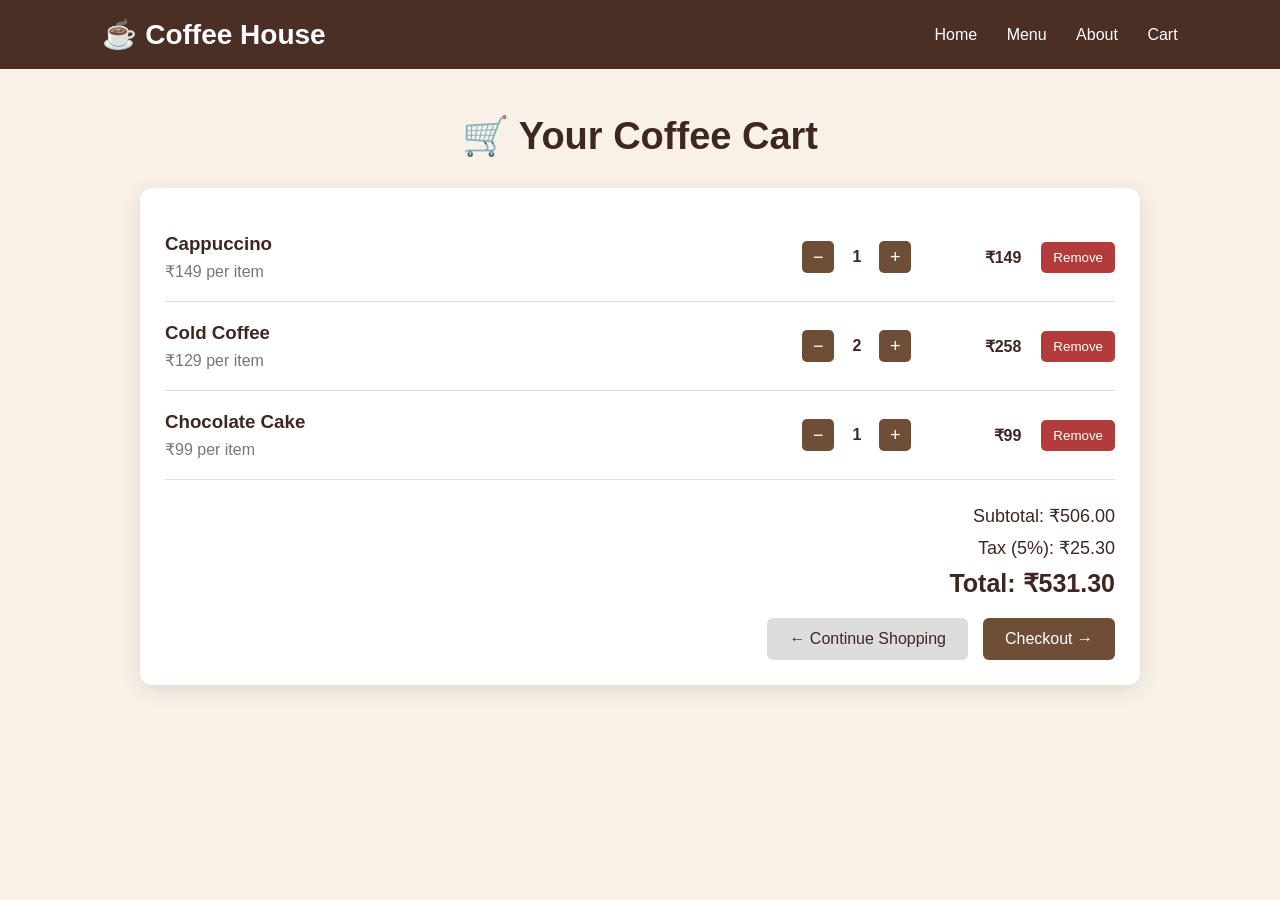
<file: cart.html>
<!DOCTYPE html>
<html lang="en">

<head>
    <meta charset="UTF-8">
    <meta name="viewport" content="width=device-width, initial-scale=1.0">

    <title>Coffee House - Cart</title>

    <style>
        * {
            margin: 0;
            padding: 0;
            box-sizing: border-box;
            font-family: Arial, sans-serif;
        }

        body {
            background-color: #f8f1e7;
            color: #3e2723;
        }

        /* Header */
        header {
            background-color: #4b2e24;
            padding: 18px 8%;
            display: flex;
            justify-content: space-between;
            align-items: center;
        }

        .logo {
            color: white;
            font-size: 28px;
            font-weight: bold;
        }

        nav a {
            color: white;
            text-decoration: none;
            margin-left: 25px;
            font-size: 16px;
        }

        nav a:hover {
            color: #f5c27a;
        }

        /* Main Container */
        .cart-container {
            width: 90%;
            max-width: 1000px;
            margin: 45px auto;
        }

        h1 {
            text-align: center;
            margin-bottom: 30px;
            font-size: 38px;
        }

        /* Cart Box */
        .cart-box {
            background-color: white;
            border-radius: 12px;
            padding: 25px;
            box-shadow: 0 5px 20px rgba(0, 0, 0, 0.1);
        }

        /* Cart Item */
        .cart-item {
            display: flex;
            align-items: center;
            justify-content: space-between;
            gap: 20px;
            border-bottom: 1px solid #ddd;
            padding: 20px 0;
        }

        .item-info {
            flex: 1;
        }

        .item-info h3 {
            margin-bottom: 7px;
        }

        .item-info p {
            color: #777;
        }

        /* Quantity */
        .quantity {
            display: flex;
            align-items: center;
            gap: 10px;
        }

        .quantity button {
            width: 32px;
            height: 32px;
            border: none;
            background-color: #6f4e37;
            color: white;
            border-radius: 5px;
            cursor: pointer;
            font-size: 18px;
        }

        .quantity button:hover {
            background-color: #4b2e24;
        }

        .quantity span {
            min-width: 25px;
            text-align: center;
            font-weight: bold;
        }

        /* Price */
        .price {
            width: 90px;
            text-align: right;
            font-weight: bold;
        }

        /* Remove Button */
        .remove {
            background-color: #b23b3b;
            color: white;
            border: none;
            padding: 8px 12px;
            border-radius: 5px;
            cursor: pointer;
        }

        .remove:hover {
            background-color: #8d2929;
        }

        /* Summary */
        .summary {
            margin-top: 25px;
            text-align: right;
        }

        .summary p {
            font-size: 18px;
            margin: 10px 0;
        }

        .total {
            font-size: 25px !important;
            font-weight: bold;
        }

        /* Buttons */
        .buttons {
            margin-top: 20px;
            display: flex;
            justify-content: flex-end;
            gap: 15px;
        }

        .btn {
            padding: 12px 22px;
            border: none;
            border-radius: 6px;
            cursor: pointer;
            text-decoration: none;
            font-size: 16px;
        }

        .menu-btn {
            background-color: #ddd;
            color: #3e2723;
        }

        .checkout-btn {
            background-color: #6f4e37;
            color: white;
        }

        .checkout-btn:hover {
            background-color: #4b2e24;
        }

        /* Empty Cart */
        .empty {
            text-align: center;
            padding: 40px;
            color: #777;
            font-size: 18px;
        }

        /* Mobile */
        @media (max-width: 650px) {

            .cart-item {
                flex-wrap: wrap;
            }

            .price {
                width: auto;
            }

            nav a {
                margin-left: 10px;
            }
        }
    </style>
</head>

<body>

    <!-- Header -->
    <header>

        <div class="logo">
            ☕ Coffee House
        </div>

        <nav>
            <a href="index.html">Home</a>
            <a href="menu.html">Menu</a>
            <a href="about.html">About</a>
            <a href="cart.html">Cart</a>
        </nav>

    </header>


    <!-- Cart Section -->
    <div class="cart-container">

        <h1>🛒 Your Coffee Cart</h1>

        <div class="cart-box">

            <!-- Cart Items will appear here -->
            <div id="cartItems"></div>


            <!-- Order Summary -->
            <div class="summary">

                <p>
                    Subtotal:
                    ₹<span id="subtotal">0</span>
                </p>

                <p>
                    Tax (5%):
                    ₹<span id="tax">0</span>
                </p>

                <p class="total">
                    Total:
                    ₹<span id="total">0</span>
                </p>


                <div class="buttons">

                    <a href="menu.html" class="btn menu-btn">
                        ← Continue Shopping
                    </a>

                    <a href="order.html"
                       class="btn checkout-btn"
                       onclick="return checkout()">
                        Checkout →
                    </a>

                </div>

            </div>

        </div>

    </div>


    <!-- JavaScript -->
    <script>

        /*
            Temporary cart data.

            Later we will connect this with
            menu.html using JavaScript/localStorage
            and then PHP + MySQL.
        */

        let cart = [

            {
                id: 1,
                name: "Cappuccino",
                price: 149,
                quantity: 1
            },

            {
                id: 2,
                name: "Cold Coffee",
                price: 129,
                quantity: 2
            },

            {
                id: 3,
                name: "Chocolate Cake",
                price: 99,
                quantity: 1
            }

        ];


        /* Display Cart */

        function displayCart() {

            const cartItems =
                document.getElementById("cartItems");


            /* Check empty cart */

            if (cart.length === 0) {

                cartItems.innerHTML = `
                    <div class="empty">

                        Your cart is empty ☕
                        <br><br>

                        <a href="menu.html">
                            Go to Menu
                        </a>

                    </div>
                `;

                updateSummary();

                return;
            }


            cartItems.innerHTML = "";


            /* Display every product */

            cart.forEach((item, index) => {

                const itemTotal =
                    item.price * item.quantity;


                cartItems.innerHTML += `

                    <div class="cart-item">

                        <div class="item-info">

                            <h3>
                                ${item.name}
                            </h3>

                            <p>
                                ₹${item.price} per item
                            </p>

                        </div>


                        <div class="quantity">

                            <button
                                onclick="decreaseQuantity(${index})">
                                −
                            </button>

                            <span>
                                ${item.quantity}
                            </span>

                            <button
                                onclick="increaseQuantity(${index})">
                                +
                            </button>

                        </div>


                        <div class="price">

                            ₹${itemTotal}

                        </div>


                        <button
                            class="remove"
                            onclick="removeItem(${index})">

                            Remove

                        </button>

                    </div>

                `;

            });


            updateSummary();

        }


        /* Increase Quantity */

        function increaseQuantity(index) {

            cart[index].quantity++;

            displayCart();

        }


        /* Decrease Quantity */

        function decreaseQuantity(index) {

            if (cart[index].quantity > 1) {

                cart[index].quantity--;

            }

            else {

                cart.splice(index, 1);

            }

            displayCart();

        }


        /* Remove Product */

        function removeItem(index) {

            cart.splice(index, 1);

            displayCart();

        }


        /* Calculate Total */

        function updateSummary() {

            let subtotal = 0;


            cart.forEach(item => {

                subtotal +=
                    item.price * item.quantity;

            });


            /* 5% Tax */

            const tax = subtotal * 0.05;


            const total =
                subtotal + tax;


            document.getElementById("subtotal")
                .innerText =
                subtotal.toFixed(2);


            document.getElementById("tax")
                .innerText =
                tax.toFixed(2);


            document.getElementById("total")
                .innerText =
                total.toFixed(2);

        }


        /* Checkout */

        function checkout() {

            if (cart.length === 0) {

                alert(
                    "Your cart is empty. Please add some coffee first! ☕"
                );

                return false;

            }

            return true;

        }


        /* Load Cart */

        displayCart();

    </script>

</body>

</html>
</file>
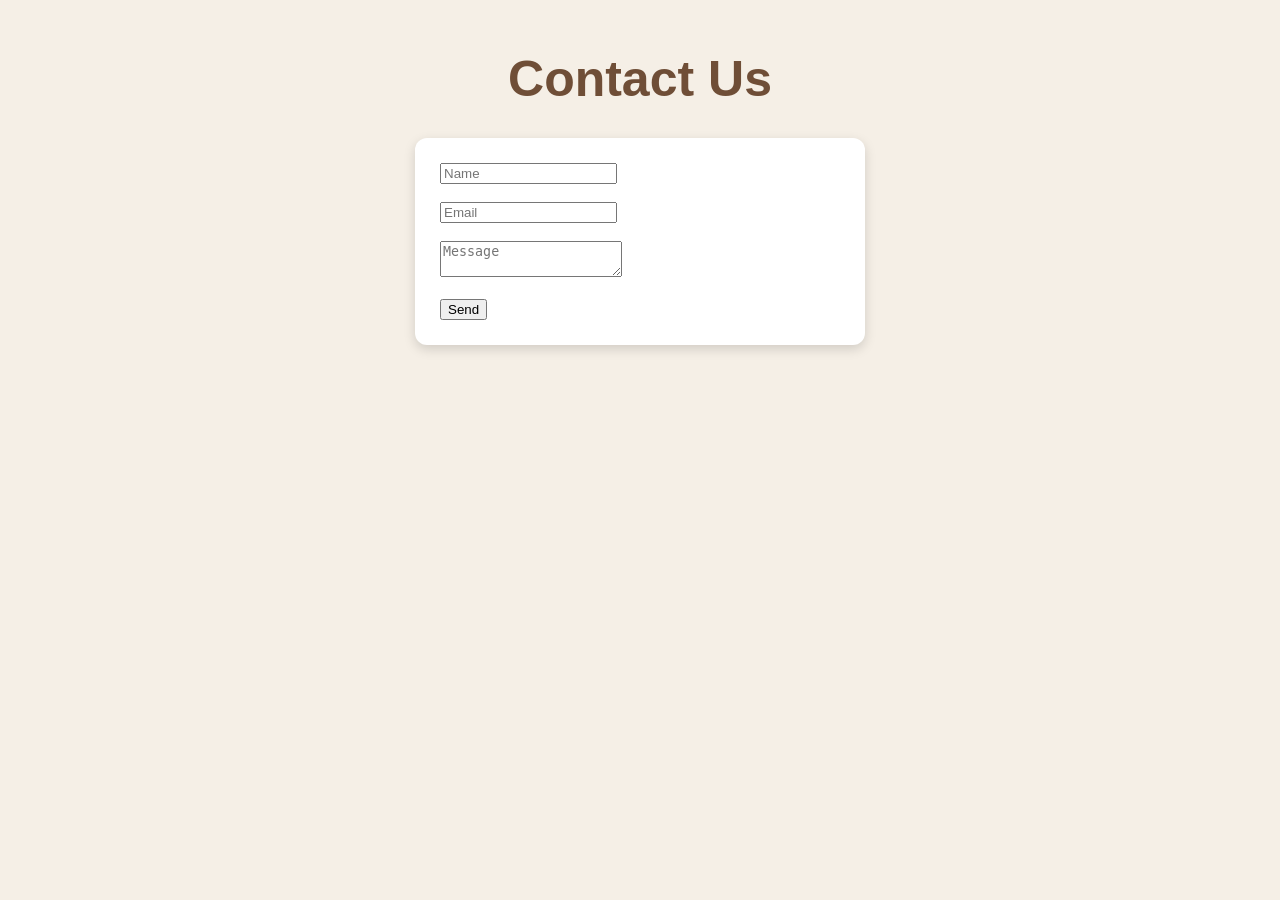
<file: contact.html>
<!DOCTYPE html>
<html>
<head>
<link rel="stylesheet" href="style.css">
</head>

 <body class="contact-page">

<h1>Contact Us</h1>

<form action="contact.php" method="POST">
  <input type="text" name="name" placeholder="Name" required><br><br>
  <input type="email" name="email" placeholder="Email" required><br><br>
  <textarea name="message" placeholder="Message"></textarea><br><br>
  <button type="submit">Send</button>
</form>

</body>
</html>
</file>
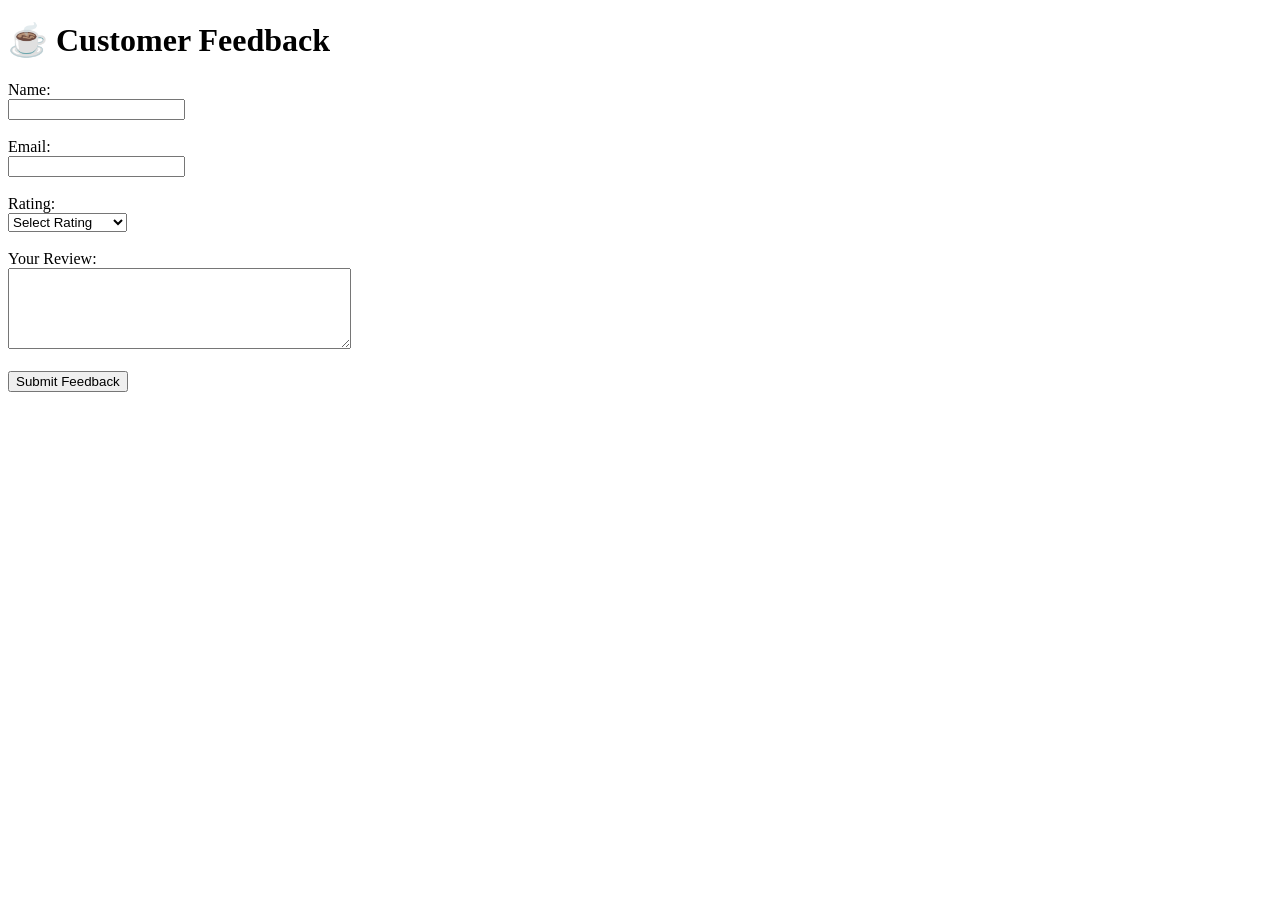
<file: feedback.html>
<!DOCTYPE html>
<html>
<head>
    <title>Customer Feedback</title>
</head>

<body>

    <h1>☕ Customer Feedback</h1>

    <form action="feedback.php" method="POST">

        <label>Name:</label><br>
        <input type="text" name="name" required>
        <br><br>

        <label>Email:</label><br>
        <input type="email" name="email" required>
        <br><br>

        <label>Rating:</label><br>
        <select name="rating" required>
            <option value="">Select Rating</option>
            <option value="5">5 ⭐⭐⭐⭐⭐</option>
            <option value="4">4 ⭐⭐⭐⭐</option>
            <option value="3">3 ⭐⭐⭐</option>
            <option value="2">2 ⭐⭐</option>
            <option value="1">1 ⭐</option>
        </select>
        <br><br>

        <label>Your Review:</label><br>
        <textarea name="message" rows="5" cols="40" required></textarea>
        <br><br>

        <button type="submit">Submit Feedback</button>

    </form>

</body>
</html>
</file>
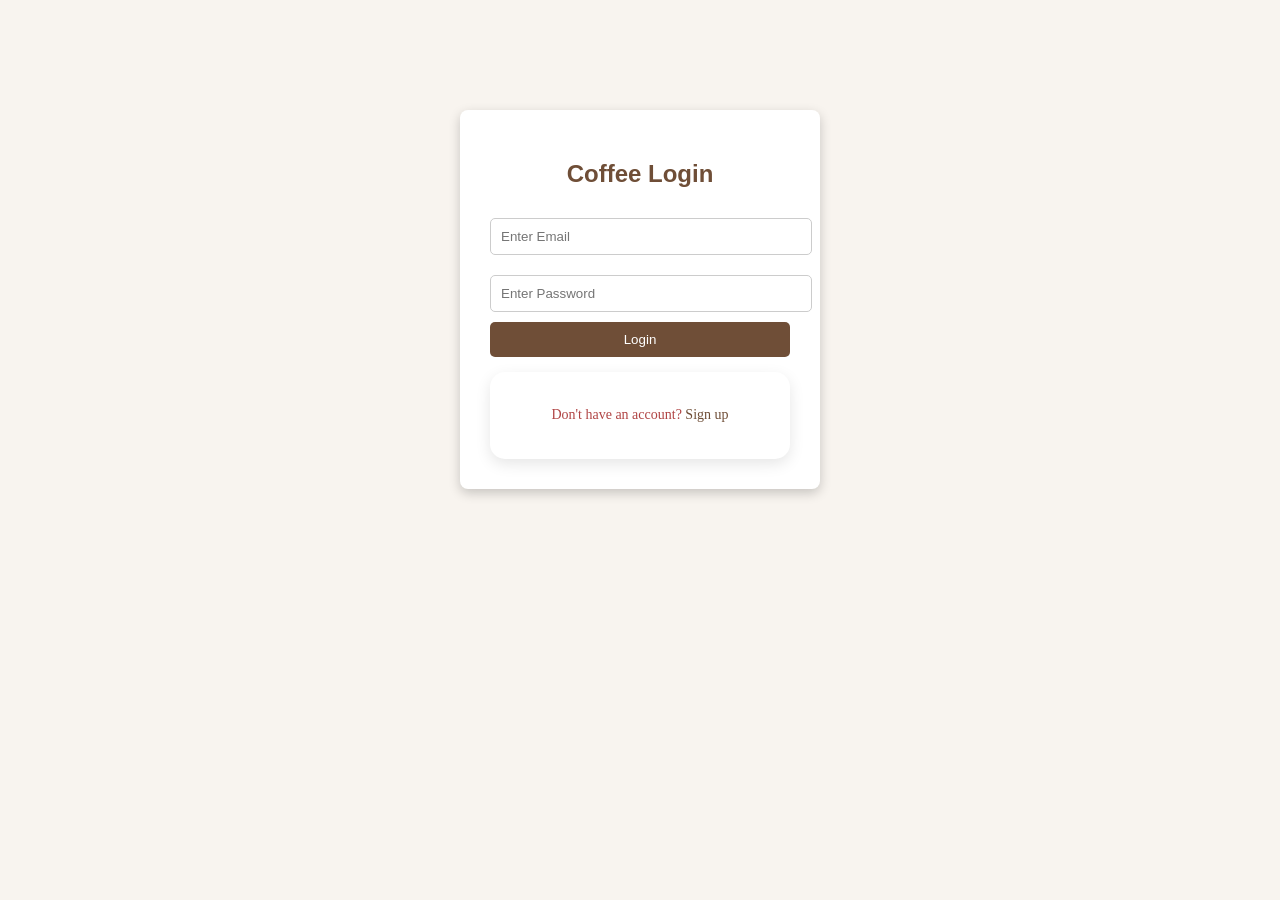
<file: login.html>
<!DOCTYPE html>
<html lang="en">
<head>
  <meta charset="UTF-8">
  <meta name="viewport" content="width=device-width, initial-scale=1.0">
  <title>Coffee Login</title>
  <link rel="stylesheet" href="style.css">
</head>
<body>

  <div class="login-box">
    <h2>Coffee Login</h2>

    <form>
      <input type="email" placeholder="Enter Email" required>
      <input type="password" placeholder="Enter Password" required>

      <button type="submit">Login</button>
    </form>

    <p>Don't have an account? <a href="#">Sign up</a></p>
  </div>

</body>
</html>
</file>
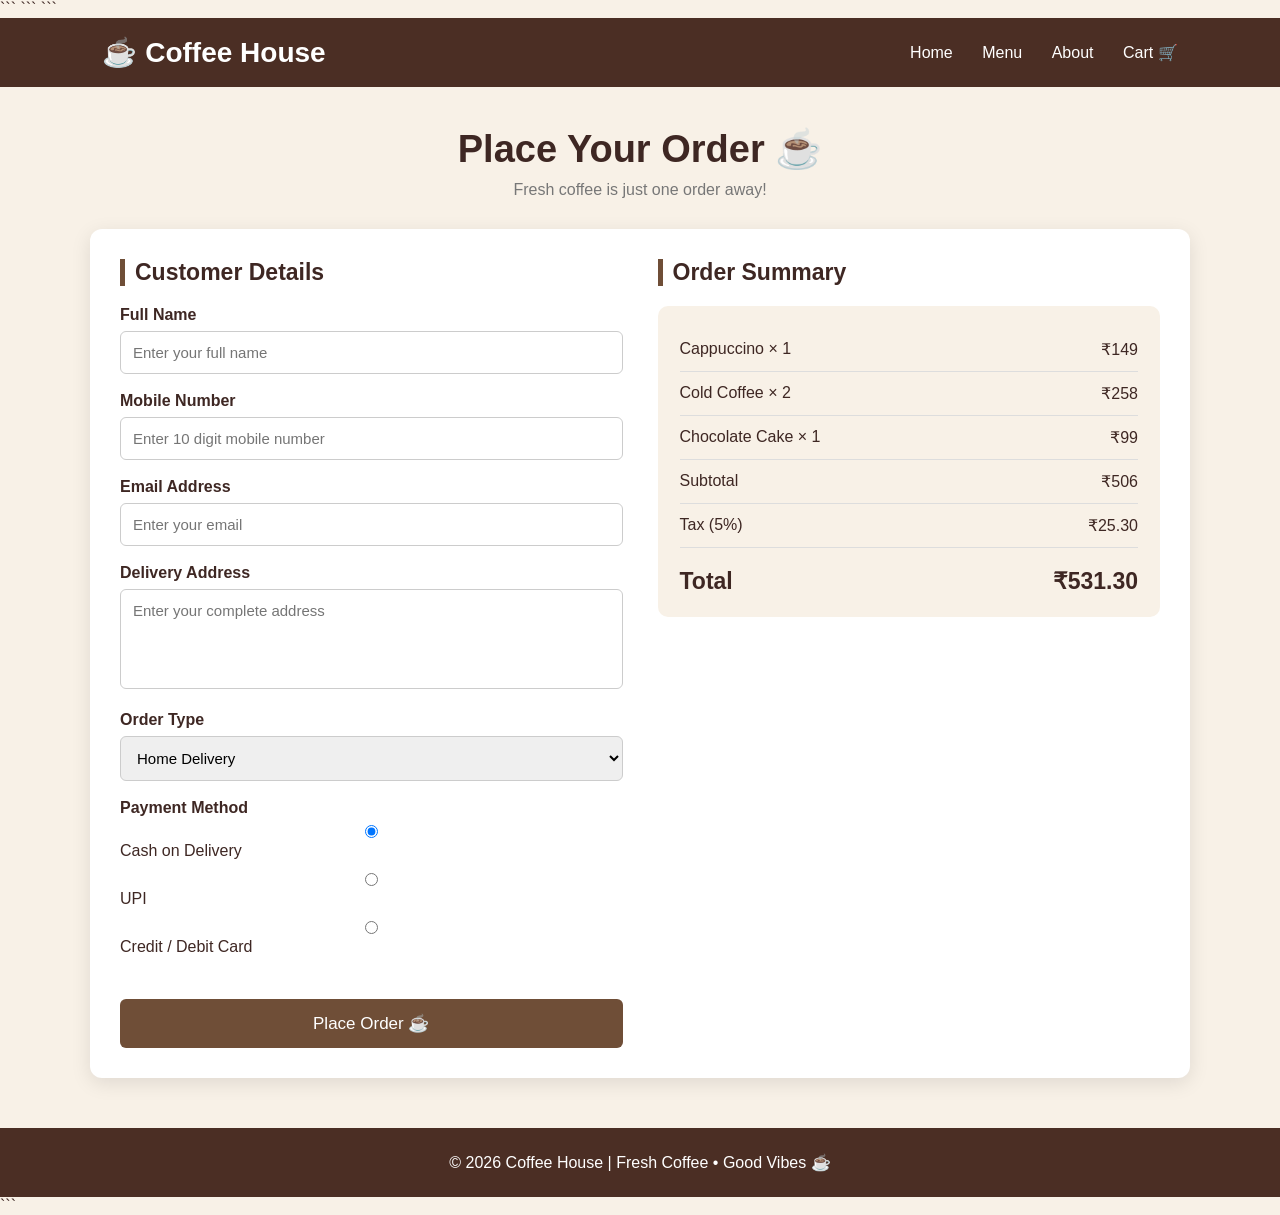
<file: order.html>
<!DOCTYPE html>

<html lang="en">

<head>

```
<meta charset="UTF-8">

<meta name="viewport"
      content="width=device-width, initial-scale=1.0">

<title>Coffee House - Place Order</title>


<style>

    * {
        margin: 0;
        padding: 0;
        box-sizing: border-box;
        font-family: Arial, sans-serif;
    }


    body {
        background-color: #f8f1e7;
        color: #3e2723;
    }


    /* HEADER */

    header {
        background-color: #4b2e24;
        padding: 18px 8%;

        display: flex;
        justify-content: space-between;
        align-items: center;
    }


    .logo {
        color: white;
        font-size: 28px;
        font-weight: bold;
    }


    nav a {
        color: white;
        text-decoration: none;
        margin-left: 25px;
        font-size: 16px;
    }


    nav a:hover {
        color: #f5c27a;
    }


    /* MAIN */

    .container {
        width: 90%;
        max-width: 1100px;
        margin: 40px auto;
    }


    .title {
        text-align: center;
        margin-bottom: 30px;
    }


    .title h1 {
        font-size: 38px;
        margin-bottom: 10px;
    }


    .title p {
        color: #777;
    }


    /* ORDER BOX */

    .order-box {
        background-color: white;
        padding: 30px;
        border-radius: 12px;

        box-shadow:
            0 5px 20px rgba(0,0,0,0.1);

        display: grid;
        grid-template-columns: 1fr 1fr;
        gap: 35px;
    }


    .section-title {
        font-size: 23px;
        margin-bottom: 20px;

        border-left: 5px solid #6f4e37;
        padding-left: 10px;
    }


    /* FORM */

    .form-group {
        margin-bottom: 18px;
    }


    .form-group label {
        display: block;
        margin-bottom: 7px;
        font-weight: bold;
    }


    .form-group input,
    .form-group textarea,
    .form-group select {

        width: 100%;
        padding: 12px;

        border: 1px solid #ccc;
        border-radius: 6px;

        font-size: 15px;
    }


    .form-group textarea {
        height: 100px;
        resize: none;
    }


    .form-group input:focus,
    .form-group textarea:focus,
    .form-group select:focus {
        outline: none;
        border-color: #6f4e37;
    }


    /* PAYMENT */

    .payment-option {
        margin-bottom: 12px;
    }


    .payment-option input {
        margin-right: 8px;
    }


    /* ORDER SUMMARY */

    .summary {
        background-color: #f8f1e7;
        padding: 22px;
        border-radius: 10px;
    }


    .summary-item {
        display: flex;
        justify-content: space-between;

        padding: 12px 0;

        border-bottom: 1px solid #ddd;
    }


    .summary-total {
        display: flex;
        justify-content: space-between;

        margin-top: 20px;

        font-size: 23px;
        font-weight: bold;
    }


    /* BUTTON */

    .place-order {

        width: 100%;

        margin-top: 25px;

        padding: 14px;

        background-color: #6f4e37;

        color: white;

        border: none;

        border-radius: 6px;

        font-size: 17px;

        cursor: pointer;
    }


    .place-order:hover {
        background-color: #4b2e24;
    }


    /* SUCCESS MESSAGE */

    .success {

        display: none;

        margin-top: 25px;

        padding: 20px;

        background-color: #e7f6e7;

        border: 1px solid #8bc48b;

        border-radius: 8px;

        text-align: center;
    }


    .success h2 {
        margin-bottom: 10px;
    }


    .success p {
        margin: 6px;
    }


    /* FOOTER */

    footer {

        margin-top: 50px;

        background-color: #4b2e24;

        color: white;

        text-align: center;

        padding: 25px;
    }


    /* MOBILE */

    @media (max-width: 750px) {

        .order-box {
            grid-template-columns: 1fr;
        }


        header {
            flex-direction: column;
            gap: 15px;
        }


        nav a {
            margin-left: 10px;
        }

    }

</style>
```

</head>

<body>

```
<!-- HEADER -->

<header>

    <div class="logo">
        ☕ Coffee House
    </div>


    <nav>

        <a href="index.html">
            Home
        </a>

        <a href="menu.html">
            Menu
        </a>

        <a href="about.html">
            About
        </a>

        <a href="cart.html">
            Cart 🛒
        </a>

    </nav>

</header>



<!-- MAIN -->

<div class="container">


    <div class="title">

        <h1>
            Place Your Order ☕
        </h1>

        <p>
            Fresh coffee is just one order away!
        </p>

    </div>



    <div class="order-box">


        <!-- CUSTOMER FORM -->

        <div>

            <h2 class="section-title">
                Customer Details
            </h2>


            <form id="orderForm">


                <!-- NAME -->

                <div class="form-group">

                    <label>
                        Full Name
                    </label>

                    <input
                        type="text"
                        id="name"
                        placeholder="Enter your full name"
                        required>

                </div>



                <!-- MOBILE -->

                <div class="form-group">

                    <label>
                        Mobile Number
                    </label>

                    <input
                        type="tel"
                        id="mobile"
                        placeholder="Enter 10 digit mobile number"
                        pattern="[0-9]{10}"
                        maxlength="10"
                        required>

                </div>



                <!-- EMAIL -->

                <div class="form-group">

                    <label>
                        Email Address
                    </label>

                    <input
                        type="email"
                        id="email"
                        placeholder="Enter your email"
                        required>

                </div>



                <!-- ADDRESS -->

                <div class="form-group">

                    <label>
                        Delivery Address
                    </label>

                    <textarea
                        id="address"
                        placeholder="Enter your complete address"
                        required></textarea>

                </div>



                <!-- ORDER TYPE -->

                <div class="form-group">

                    <label>
                        Order Type
                    </label>

                    <select id="orderType">

                        <option value="Delivery">
                            Home Delivery
                        </option>

                        <option value="Takeaway">
                            Takeaway
                        </option>

                        <option value="Dine In">
                            Dine In
                        </option>

                    </select>

                </div>



                <!-- PAYMENT -->

                <div class="form-group">

                    <label>
                        Payment Method
                    </label>


                    <div class="payment-option">

                        <input
                            type="radio"
                            name="payment"
                            value="Cash on Delivery"
                            checked>

                        Cash on Delivery

                    </div>


                    <div class="payment-option">

                        <input
                            type="radio"
                            name="payment"
                            value="UPI">

                        UPI

                    </div>


                    <div class="payment-option">

                        <input
                            type="radio"
                            name="payment"
                            value="Card">

                        Credit / Debit Card

                    </div>

                </div>



                <button
                    type="submit"
                    class="place-order">

                    Place Order ☕

                </button>


            </form>


            <!-- SUCCESS -->

            <div
                class="success"
                id="successMessage">

                <h2>
                    🎉 Order Placed Successfully!
                </h2>

                <p>
                    Thank you for ordering from Coffee House.
                </p>

                <p>
                    Your Order ID:
                    <strong id="orderId"></strong>
                </p>

                <p>
                    We will prepare your order shortly.
                </p>

            </div>

        </div>



        <!-- ORDER SUMMARY -->

        <div>

            <h2 class="section-title">
                Order Summary
            </h2>


            <div class="summary">


                <div class="summary-item">

                    <span>
                        Cappuccino × 1
                    </span>

                    <span>
                        ₹149
                    </span>

                </div>



                <div class="summary-item">

                    <span>
                        Cold Coffee × 2
                    </span>

                    <span>
                        ₹258
                    </span>

                </div>



                <div class="summary-item">

                    <span>
                        Chocolate Cake × 1
                    </span>

                    <span>
                        ₹99
                    </span>

                </div>



                <div class="summary-item">

                    <span>
                        Subtotal
                    </span>

                    <span>
                        ₹506
                    </span>

                </div>



                <div class="summary-item">

                    <span>
                        Tax (5%)
                    </span>

                    <span>
                        ₹25.30
                    </span>

                </div>



                <div class="summary-total">

                    <span>
                        Total
                    </span>

                    <span>
                        ₹531.30
                    </span>

                </div>


            </div>

        </div>


    </div>

</div>



<!-- FOOTER -->

<footer>

    <p>
        © 2026 Coffee House
        | Fresh Coffee • Good Vibes ☕
    </p>

</footer>



<!-- JAVASCRIPT -->

<script>

    document
        .getElementById("orderForm")
        .addEventListener("submit", function(event) {

            event.preventDefault();


            /*
                Generate a random order ID
            */

            let orderNumber =
                Math.floor(
                    10000 + Math.random() * 90000
                );


            let orderId =
                "CH" + orderNumber;


            /*
                Display order ID
            */

            document
                .getElementById("orderId")
                .innerText = orderId;


            /*
                Hide form
            */

            document
                .getElementById("orderForm")
                .style.display = "none";


            /*
                Show success message
            */

            document
                .getElementById("successMessage")
                .style.display = "block";


            /*
                Show browser alert
            */

            alert(
                "Order placed successfully! ☕\n\n" +
                "Your Order ID: " + orderId
            );

        });

</script>
```

</body>

</html>
</file>
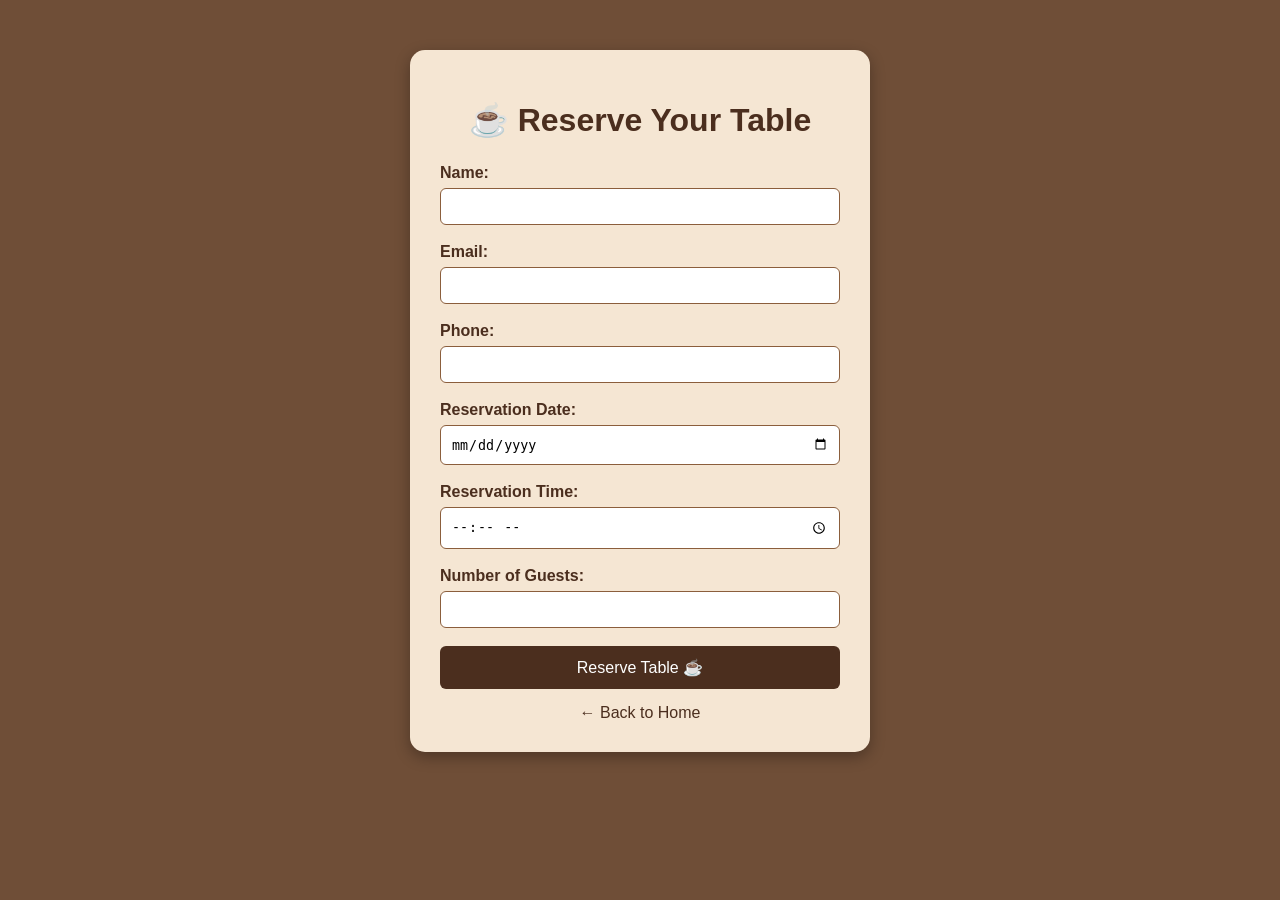
<file: reservation.html>
<!DOCTYPE html>
<html>
<head>
    <title>Table Reservation - Coffee House</title>

    <style>
        body {
            margin: 0;
            padding: 0;
            font-family: Arial, sans-serif;
            background-color: #6f4e37;
        }

        .reservation-container {
            width: 400px;
            margin: 50px auto;
            background-color: #f5e6d3;
            padding: 30px;
            border-radius: 15px;
            box-shadow: 0 5px 15px rgba(0,0,0,0.3);
        }

        h1 {
            text-align: center;
            color: #4b2e1e;
            margin-bottom: 25px;
        }

        label {
            color: #4b2e1e;
            font-weight: bold;
        }

        input {
            width: 100%;
            padding: 10px;
            margin-top: 6px;
            margin-bottom: 18px;
            border: 1px solid #8b5e3c;
            border-radius: 6px;
            box-sizing: border-box;
        }

        button {
            width: 100%;
            padding: 12px;
            background-color: #4b2e1e;
            color: white;
            border: none;
            border-radius: 6px;
            font-size: 16px;
            cursor: pointer;
        }

        button:hover {
            background-color: #3a2115;
        }

        .back {
            text-align: center;
            margin-top: 15px;
        }

        .back a {
            color: #4b2e1e;
            text-decoration: none;
        }
    </style>
</head>

<body>

    <div class="reservation-container">

        <h1>☕ Reserve Your Table</h1>

        <form action="reservation.php" method="POST" onsubmit="return validateReservation()">

            <label>Name:</label>
            <input type="text" id="name" name="name" required>

            <label>Email:</label>
            <input type="email" id="email" name="email" required>

            <label>Phone:</label>
            <input type="tel" id="phone" name="phone" required>

            <label>Reservation Date:</label>
            <input type="date" id="reservation_date" name="reservation_date" required>

            <label>Reservation Time:</label>
            <input type="time" id="reservation_time" name="reservation_time" required>

            <label>Number of Guests:</label>
            <input type="number" id="guests" name="guests" min="1" max="20" required>

            <button type="submit">Reserve Table ☕</button>

        </form>

        <div class="back">
            <a href="index.html">← Back to Home</a>
        </div>

    </div>

    <script>
        function validateReservation() {

            var phone = document.getElementById("phone").value;
            var guests = document.getElementById("guests").value;

            if (phone.length < 10) {
                alert("Please enter a valid phone number.");
                return false;
            }

            if (guests < 1) {
                alert("Number of guests must be at least 1.");
                return false;
            }

            return true;
        }
    </script>

</body>
</html>
</file>
<file: style.css>
body{
    margin:0;
    font-family:Arial, sans-serif;
   background-image:white

}

.navbar{
    background:#4b2e2e;
    padding:15px;
    text-align:center;
}

.navbar h1{
    color:#d4a373;
    margin:0;
    
}

.navbar a{
    color:white;
    text-decoration:none;
    margin:15px;
    
}

.navbar a:hover{
    color:#d4a373;
}

.hero{
    text-align:center;
    color:white;
    padding-top:200px;
  background: url("coffee\ seeds.jpg");
  height: 100px;
  color:white;
  padding-top: 20px;
}

.hero h1{
    font-size:50px;
    color:#f5deb3;
    text-shadow:2px 2px 5px black;
}

.hero p{
    font-size:px;
    background:rgba(0,0,0,0.5);
    display:inline-block;
    padding:10px 20px;
    border-radius:10px;
}
 
.hero img {
    width: 100%;
    height: 100%;
    object-fit: cover;
    filter: brightness(60%);
    border-radius: 0 0 40px 40px;
    position: relative;
    width: 100%;
    height: 150vh;   /* 👈 FULL SCREEN HEIGHT (increase this) */
    overflow: hidden;
}



.menu{
  display:flex;
  gap:30px;
  justify-content:center;
}



/* Body */
body {
    margin: 0;
    padding: 0;
    font-family: Arial, sans-serif;
    background: #fdf8f3;
    color: #333;
}

/* Home Button */
.about-page {
    background: #6f4e37;
    padding: 15px;
    text-align: center;
}

.about-page a {
    color: white;
    text-decoration: none;
    font-size: 18px;
    font-weight: bold;
}

.about-page a:hover {
    color: #ffd700;
}

/* Heading */
.about-page h1 {
    text-align: center;
    color:white;
    font-size: 70px;
    margin-top: 40px;
    padding: 20px;
    background-color: #5a3d2b ;
   
}

/* Coffee Image */
.coffee-img {
    display: block;
    width: 100%;
    max-width: 900px;
    height: fit-content;
    margin: 30px auto;
    border-radius: 10px;
    box-shadow: 0 10px 25px rgba(0,0,0,0.2);
    transition: 0.4s;
}

.coffee-img:hover {
    transform: scale(1.03);
}

/* Paragraph */
p {
    width: 80%;
    max-width: 900px;
    margin: auto;
    text-align: center;
    line-height: 1.9;
    font-size: 20px;
    background: white;
    padding: 30px;
    font-family: 'Playfair Display', serif;
    color:rgba(165, 42, 42, 0.877);
    border-radius: 15px;
    box-shadow: 0 5px 15px rgba(0,0,0,0.1);

}

/* Mobile */
@media (max-width: 768px) {
    h1 {
        font-size: 35px;
        
    }

    p {
        width: 90%;
        font-size: 17px;
        padding: 20px;
    }

    .coffee-img {
        width: 90%;
    }
}



/* Menu Page */
#menu-card {
    margin: 0;
    padding: 20px;
    font-family: Arial, sans-serif;
    background: #f8f4ef;
}

/* Heading */
#menu-card h1 {
    text-align: center;
    color: #6f4e37;
    font-size: 50px;
    margin-bottom: 40px;
}

/* Container */
.menu-container {
    display: grid;
    grid-template-columns: repeat(auto-fit, minmax(250px, 1fr));
    gap: 25px;
    max-width: 1200px;
    margin: auto;
}

/* Cards */
.menu-card,
.menu-item {
    background: #ffffff;
    border-radius: 15px;
    padding: 15px;
    text-align: center;
    box-shadow: 0 5px 15px rgba(0,0,0,0.1);
    transition: 0.3s ease;
}

.menu-card:hover,
.menu-item:hover {
    transform: translateY(-8px);
}

/* Square Images */
.menu-card img,
.menu-item img {
    width: 100%;
    aspect-ratio: 1/1;
    object-fit: cover;
    border-radius: 12px;
}

/* Coffee Name */
.menu-card h2,
.menu-item h2 {
    color: #6f4e37;
    margin-top: 15px;
    font-size: 24px;
}

/* Description */
.menu-card p:first-of-type {
    color: #666;
    font-size: 15px;
    margin: 10px 0;
}

/* Price */
.menu-card p:last-of-type,
.menu-item p:last-of-type {
    font-size: 22px;
    font-weight: bold;
    color: #d2691e;
    margin-top: 10px;
}

/* Mobile */
@media (max-width: 768px) {
    #menu-card h1 {
        font-size: 36px;
    }

    .menu-container {
        grid-template-columns: 1fr;
    }
}





/* Page background */
body {
    margin: 0;
    padding: 10px;
    font-family: Arial, sans-serif;
    background: #f8f4ef;
}

/* Title */
h1 {
    text-align: center;
    font-size: 50px;
    color: #6f4e37;
    margin: 30px 0;
    
}

/* Gallery container */
.gallery-page {
    text-align: center;
}

/* Gallery Images */
img {
    width: 200px;
    height: 200px;
    object-fit: cover;
    border-radius: 50%;
    display: block;
    margin: 50px auto;
    border: 10px solid #6f4e37;
    box-shadow: 0 8px 20px rgba(0,0,0,0.2);
}

/* Hover effect */
img:hover {
    transform: scale(1.08);
    border-color: #d2691e;
}




/*contact-page */
.contact-page {
    background: #f5efe6;
}

.contact-page h1 {
    text-align: center;
    color: #6f4e37;
    margin-top: 40px;
}

.contact-page form {
    width: 400px;
    margin: 30px auto;
    padding: 25px;
    background: white;
    border-radius: 12px;
    box-shadow: 0 4px 12px rgba(0,0,0,0.15);
}

/* Continue the rest of the styles with .contact-page prefix */




/* LOGIN PAGE ONLY STYLES */

.login-box {
  background: #ffffff;
  width: 300px;
  margin: 100px auto;
  padding: 30px;
  text-align: center;
  border-radius: 8px;
  box-shadow: 0 4px 12px rgba(0, 0, 0, 0.2);
}

.login-box h2 {
  color: #6f4e37;
  margin-bottom: 20px;
}

.login-box input {
  width: 100%;
  padding: 10px;
  margin: 10px 0;
  border: 1px solid #ccc;
  border-radius: 5px;
}

.login-box button {
  width: 100%;
  padding: 10px;
  background: #6f4e37;
  color: white;
  border: none;
  border-radius: 5px;
  cursor: pointer;
}

.login-box button:hover {
  background: #5a3d2b;
}

.login-box p {
  margin-top: 15px;
  font-size: 14px;
}

.login-box a {
  color: #6f4e37;
  text-decoration: none;
}

.login-box a:hover {
  text-decoration: underline;
}
</file>
